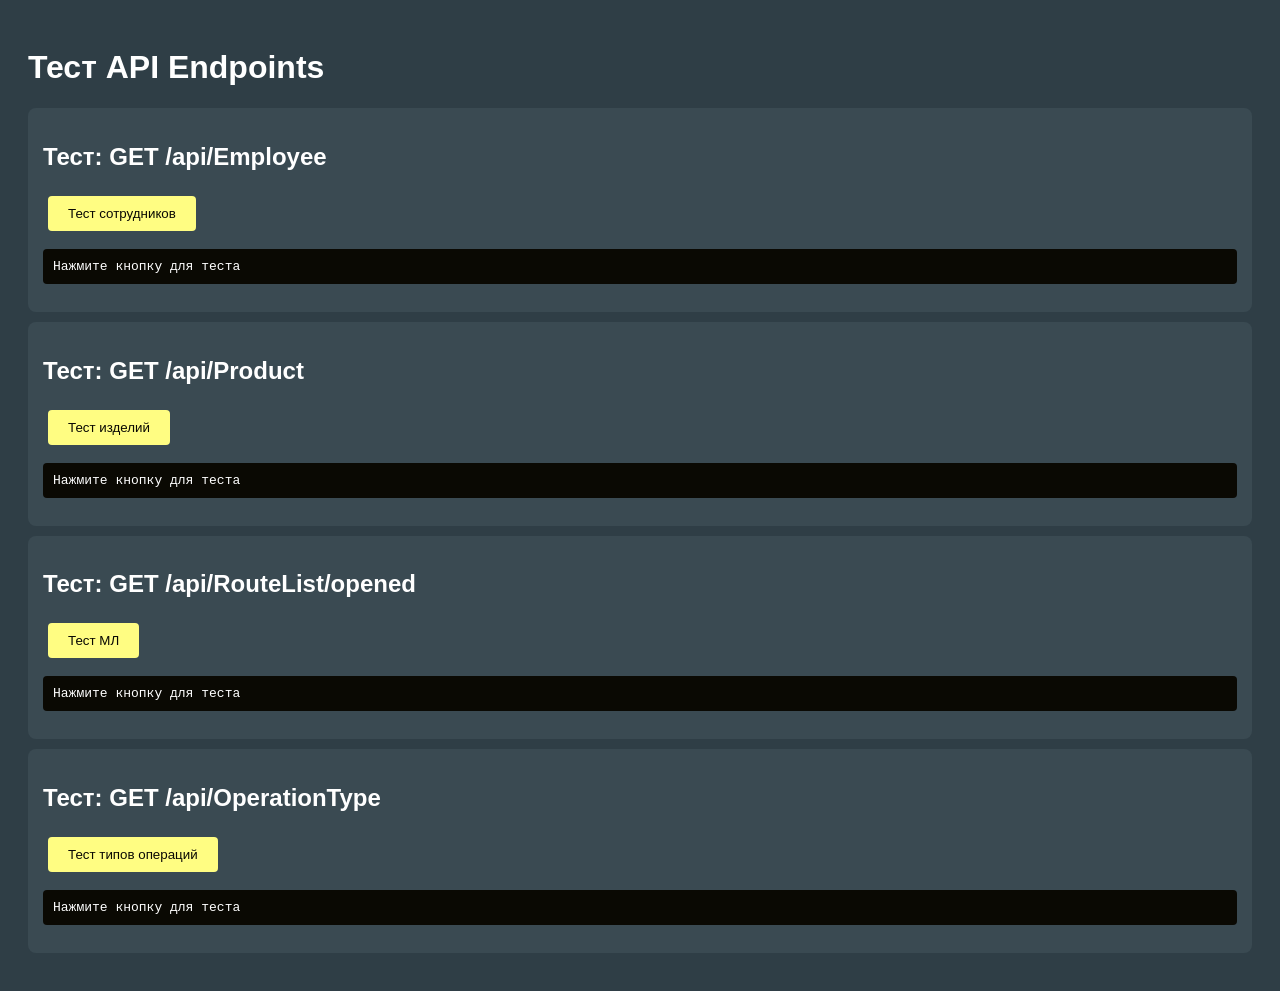
<file: WebAPI_OTK/wwwroot/test-api.html>
<!DOCTYPE html>
<html lang="ru">
<head>
    <meta charset="UTF-8">
    <meta name="viewport" content="width=device-width, initial-scale=1.0">
    <title>Тест API</title>
    <style>
        body {
            font-family: Arial, sans-serif;
            padding: 20px;
            background: #2F3E46;
            color: #fff;
        }
        .test-section {
            background: #3a4a52;
            padding: 15px;
            margin: 10px 0;
            border-radius: 8px;
        }
        button {
            background: #FFFD82;
            color: #0A0903;
            border: none;
            padding: 10px 20px;
            border-radius: 4px;
            cursor: pointer;
            margin: 5px;
        }
        button:hover {
            opacity: 0.8;
        }
        pre {
            background: #0A0903;
            padding: 10px;
            border-radius: 4px;
            overflow-x: auto;
        }
        .error {
            color: #F44336;
        }
        .success {
            color: #4CAF50;
        }
    </style>
</head>
<body>
    <h1>Тест API Endpoints</h1>
    
    <div class="test-section">
        <h2>Тест: GET /api/Employee</h2>
        <button onclick="testEmployees()">Тест сотрудников</button>
        <pre id="employeesResult">Нажмите кнопку для теста</pre>
    </div>
    
    <div class="test-section">
        <h2>Тест: GET /api/Product</h2>
        <button onclick="testProducts()">Тест изделий</button>
        <pre id="productsResult">Нажмите кнопку для теста</pre>
    </div>
    
    <div class="test-section">
        <h2>Тест: GET /api/RouteList/opened</h2>
        <button onclick="testRouteList()">Тест МЛ</button>
        <pre id="routeListResult">Нажмите кнопку для теста</pre>
    </div>
    
    <div class="test-section">
        <h2>Тест: GET /api/OperationType</h2>
        <button onclick="testOperationTypes()">Тест типов операций</button>
        <pre id="operationTypesResult">Нажмите кнопку для теста</pre>
    </div>

    <script>
        const API_BASE = window.location.origin + '/api';
        
        async function testAPI(endpoint, resultId) {
            const resultEl = document.getElementById(resultId);
            resultEl.textContent = 'Загрузка...';
            
            try {
                const response = await fetch(`${API_BASE}${endpoint}`);
                const status = response.status;
                
                if (!response.ok) {
                    const errorText = await response.text();
                    resultEl.className = 'error';
                    resultEl.textContent = `Ошибка ${status}:\n${errorText}`;
                    return;
                }
                
                const data = await response.json();
                resultEl.className = 'success';
                resultEl.textContent = `Успех! Получено записей: ${Array.isArray(data) ? data.length : 1}\n\n${JSON.stringify(data, null, 2)}`;
            } catch (error) {
                resultEl.className = 'error';
                resultEl.textContent = `Ошибка: ${error.message}\n${error.stack}`;
            }
        }
        
        function testEmployees() {
            testAPI('/Employee', 'employeesResult');
        }
        
        function testProducts() {
            testAPI('/Product', 'productsResult');
        }
        
        function testRouteList() {
            testAPI('/RouteList/opened', 'routeListResult');
        }
        
        function testOperationTypes() {
            testAPI('/OperationType', 'operationTypesResult');
        }
    </script>
</body>
</html>
</file>
